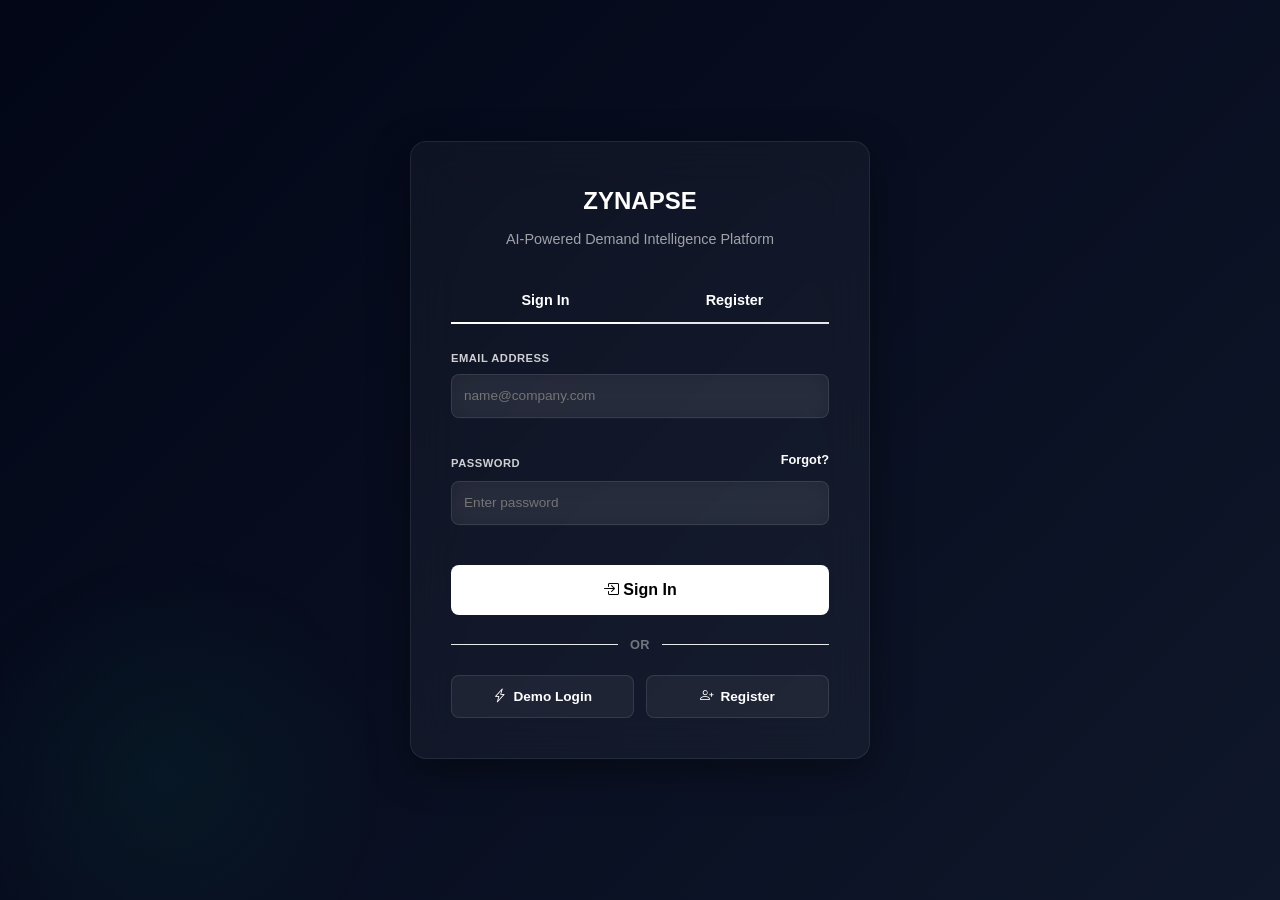
<file: static/login.html>
<!DOCTYPE html>
<html lang="en">
<head>
<meta charset="UTF-8">
<meta name="viewport" content="width=device-width, initial-scale=1.0">
<title>Sign In - ZYNAPSE</title>
<link href="https://cdn.jsdelivr.net/npm/bootstrap@5.3.3/dist/css/bootstrap.min.css" rel="stylesheet">
<link href="https://cdn.jsdelivr.net/npm/bootstrap-icons@1.11.3/font/bootstrap-icons.min.css" rel="stylesheet">
<link rel="stylesheet" href="/static/style.css?v=6">
<link rel="stylesheet" href="/static/style-oracle.css?v=6">
  <link rel="stylesheet" href="/static/style-dark-theme.css?v=6">
<style>
.tab-btn { flex:1; padding:10px; font-weight:700; font-size:.9rem; border:none; background:none; cursor:pointer; border-bottom:2px solid transparent; margin-bottom:-2px; color: #ffffff; transition:all .2s; }
.tab-btn.active { color: #ffffff; border-bottom-color: #ffffff; }
.panel { display:none; }
.panel.active { display:block; }
.msg-err { display:none; background: rgba(239, 68, 68, 0.1); backdrop-filter: blur(20px); -webkit-backdrop-filter: blur(20px); border: 1px solid rgba(239, 68, 68, 0.3); color: #fca5a5; border-radius:8px; padding:10px 14px; font-size:.85rem; margin-bottom:14px; }
.msg-ok  { display:none; background: rgba(34, 197, 94, 0.1); backdrop-filter: blur(20px); -webkit-backdrop-filter: blur(20px); border: 1px solid rgba(34, 197, 94, 0.3); color: #86efac; border-radius:8px; padding:10px 14px; font-size:.85rem; margin-bottom:14px; }
.reg-grid { display:grid; grid-template-columns:1fr 1fr; gap:12px; }
.reg-grid .full { grid-column:1/-1; }
.form-input-qc { width:100%; }

/* Dark Theme Overrides for Login */
.login-bg {
  background: linear-gradient(135deg, #020617 0%, #0f172a 100%) !important;
}
.bg-blur { display: none !important; }
.bg-overlay { display: none !important; }

.login-card {
  background: rgba(255, 255, 255, 0.04) !important;
  backdrop-filter: blur(24px) !important;
  -webkit-backdrop-filter: blur(24px) !important;
  border: 1px solid rgba(255, 255, 255, 0.08) !important;
  box-shadow: 0 12px 40px rgba(0, 0, 0, 0.4) !important;
  border-radius: 16px;
  padding: 40px;
  width: 100%;
}
.login-brand { color: #fff !important; }
.login-subtitle { color: rgba(255,255,255,0.6) !important; }
.form-label-qc { color: rgba(255,255,255,0.8) !important; }
.form-input-qc { 
  background: rgba(255,255,255,0.05) !important; 
  border: 1px solid rgba(255,255,255,0.1) !important; 
  color: #fff !important; 
}
.form-input-qc:focus { border-color: #6366f1 !important; }
.btn-signin {
  background: #fff !important;
  color: #000 !important;
  border: none !important;
}
.sso-btn {
  background: rgba(255,255,255,0.05) !important;
  border: 1px solid rgba(255,255,255,0.1) !important;
  color: #fff !important;
}
.divider { color: rgba(255,255,255,0.4) !important; }
.divider::before, .divider::after { border-top: 1px solid rgba(255,255,255,0.1) !important; }
</style>
</head>
<body>
<div class="login-bg">
  <div class="bg-blur"></div>
  <div class="bg-overlay"></div>
  <div class="login-card" style="max-width:460px;">

    <div class="login-brand">ZYNAPSE</div>
    <p class="login-subtitle">AI-Powered Demand Intelligence Platform</p>

    <div style="display:flex; border-bottom:2px solid #e5e7eb; margin-bottom:20px;">
      <button class="tab-btn active" id="t0" onclick="switchTab(0)">Sign In</button>
      <button class="tab-btn" id="t1" onclick="switchTab(1)">Register</button>
    </div>

    <div class="msg-err" id="errBox"></div>
    <div class="msg-ok"  id="okBox"></div>

    <!-- SIGN IN -->
    <div class="panel active" id="p0">
      <div class="mb-3">
        <label class="form-label-qc">EMAIL ADDRESS</label>
        <input type="email" id="lEmail" class="form-input-qc" placeholder="name@company.com">
      </div>
      <div class="mb-3">
        <div class="d-flex justify-content-between align-items-center">
          <label class="form-label-qc mb-0">PASSWORD</label>
          <a href="#" id="forgotLink" class="forgot-link">Forgot?</a>
        </div>
        <input type="password" id="lPass" class="form-input-qc mt-1" placeholder="Enter password">
      </div>
      <button class="btn-signin" id="loginBtn">
        <i class="bi bi-box-arrow-in-right me-1"></i>Sign In
      </button>
      <div class="divider">OR</div>
      <div class="social-btns">
        <button class="sso-btn" id="demoBtn"><i class="bi bi-lightning-charge"></i> Demo Login</button>
        <button class="sso-btn" onclick="switchTab(1)"><i class="bi bi-person-plus"></i> Register</button>
      </div>
    </div>

    <!-- REGISTER -->
    <div class="panel" id="p1">
      <div class="reg-grid">
        <div class="full">
          <label class="form-label-qc">FULL NAME *</label>
          <input type="text" id="rName" class="form-input-qc" placeholder="Your full name">
        </div>
        <div class="full">
          <label class="form-label-qc">EMAIL *</label>
          <input type="email" id="rEmail" class="form-input-qc" placeholder="name@company.com">
        </div>
        <div>
          <label class="form-label-qc">PASSWORD *</label>
          <input type="password" id="rPass" class="form-input-qc" placeholder="8+ chars, upper, special">
        </div>
        <div>
          <label class="form-label-qc">CONFIRM *</label>
          <input type="password" id="rPass2" class="form-input-qc" placeholder="Repeat">
        </div>
        <div>
          <label class="form-label-qc">PHONE *</label>
          <input type="tel" id="rPhone" class="form-input-qc" placeholder="10 digit number" maxlength="10">
        </div>
        <div>
          <label class="form-label-qc">CITY</label>
          <select id="rCity" class="form-input-qc">
            <option value="">Select</option>
            <option>Mumbai</option><option>Delhi</option><option>Bangalore</option>
            <option>Chennai</option><option>Hyderabad</option><option>Pune</option>
            <option>Kolkata</option><option>Ahmedabad</option>
          </select>
        </div>
        <div>
          <label class="form-label-qc">DEPARTMENT</label>
          <input type="text" id="rDept" class="form-input-qc" placeholder="e.g. Analytics">
        </div>
        <div>
          <label class="form-label-qc">ROLE</label>
          <select id="rRole" class="form-input-qc">
            <option value="Analyst">Analyst</option>
            <option value="Manager">Manager</option>
            <option value="Viewer">Viewer</option>
          </select>
        </div>
      </div>
      <button class="btn-signin mt-3" id="regBtn">
        <i class="bi bi-person-check me-1"></i>Create Account
      </button>
      <div class="register-link mt-2">
        Already have an account? <a href="#" onclick="switchTab(0)">Sign In</a>
      </div>
    </div>

  </div>
</div>

<script src="https://cdn.jsdelivr.net/npm/bootstrap@5.3.3/dist/js/bootstrap.bundle.min.js"></script>
<script>
function switchTab(n) {
  [0,1].forEach(function(i) {
    document.getElementById('t'+i).classList.toggle('active', i===n);
    document.getElementById('p'+i).classList.toggle('active', i===n);
  });
  document.getElementById('errBox').style.display = 'none';
  document.getElementById('okBox').style.display  = 'none';
}

function showErr(m) { var e=document.getElementById('errBox'); e.textContent=m; e.style.display='block'; }
function showOk(m)  { var e=document.getElementById('okBox');  e.textContent=m; e.style.display='block'; }

/* Sign In */
document.getElementById('loginBtn').addEventListener('click', function() {
  var email = document.getElementById('lEmail').value.trim();
  var pass  = document.getElementById('lPass').value.trim();
  if (!email) { showErr('Enter your email.'); return; }
  if (!pass)  { showErr('Enter your password.'); return; }
  var btn = this;
  btn.textContent = 'Signing in...'; btn.disabled = true;
  fetch('/api/auth/login', {
    method: 'POST',
    headers: {'Content-Type':'application/json'},
    body: JSON.stringify({email: email, password: pass})
  })
  .then(function(r) { return r.json().then(function(d) { return {ok:r.ok, d:d}; }); })
  .then(function(res) {
    if (!res.ok) { showErr(res.d.detail || 'Login failed.'); return; }
    localStorage.setItem('qc_user', JSON.stringify(res.d.user));
    window.location.href = '/index.html';
  })
  .catch(function() { showErr('Server error. Is the server running?'); })
  .finally(function() { btn.textContent = 'Sign In'; btn.disabled = false; });
});

document.getElementById('lPass').addEventListener('keydown', function(e) {
  if (e.key === 'Enter') document.getElementById('loginBtn').click();
});

document.getElementById('forgotLink').addEventListener('click', function(e) {
  e.preventDefault();
  var em = document.getElementById('lEmail').value.trim();
  zynToast(em ? {type:'info', title:'Reset Link Sent', message:'A password reset link has been sent to ' + em} : {type:'warning', title:'Email Required', message:'Enter your email address first.'});
});

document.getElementById('demoBtn').addEventListener('click', function() {
  document.getElementById('lEmail').value = 'user@zynapse.com';
  document.getElementById('lPass').value  = 'user';
  document.getElementById('loginBtn').click();
});

/* Register */
document.getElementById('regBtn').addEventListener('click', function() {
  var name  = document.getElementById('rName').value.trim();
  var email = document.getElementById('rEmail').value.trim();
  var pass  = document.getElementById('rPass').value.trim();
  var pass2 = document.getElementById('rPass2').value.trim();
  var phone = document.getElementById('rPhone').value.trim();
  if (!name)         { showErr('Name required.'); return; }
  if (!email)        { showErr('Email required.'); return; }
  if (!/^\d{10}$/.test(phone)) { showErr('Phone number must be exactly 10 digits.'); return; }
  
  if (pass.length < 8) { showErr('Password must be at least 8 characters.'); return; }
  if (!/[A-Z]/.test(pass)) { showErr('Password needs an uppercase letter.'); return; }
  if (!/[a-z]/.test(pass)) { showErr('Password needs a lowercase letter.'); return; }
  if (!/[0-9]/.test(pass)) { showErr('Password needs a number.'); return; }
  if (!/[!@#$%^&*(),.?":{}|<>]/.test(pass)) { showErr('Password needs a special character.'); return; }
  if (pass !== pass2){ showErr('Passwords do not match.'); return; }
  var btn = this;
  btn.textContent = 'Creating...'; btn.disabled = true;
  fetch('/api/auth/register', {
    method: 'POST',
    headers: {'Content-Type':'application/json'},
    body: JSON.stringify({
      email:      email,
      password:   pass,
      name:       name,
      phone:      document.getElementById('rPhone').value.trim(),
      city:       document.getElementById('rCity').value,
      department: document.getElementById('rDept').value.trim(),
      role:       document.getElementById('rRole').value
    })
  })
  .then(function(r) { return r.json().then(function(d) { return {ok:r.ok, d:d}; }); })
  .then(function(res) {
    if (!res.ok) { showErr(res.d.detail || 'Registration failed.'); return; }
    localStorage.setItem('qc_user', JSON.stringify(res.d.user));
    showOk('Account created! Redirecting...');
    setTimeout(function() { window.location.href = '/index.html'; }, 1200);
  })
  .catch(function() { showErr('Server error.'); })
  .finally(function() { btn.textContent = 'Create Account'; btn.disabled = false; });
});
</script>
<script src="/static/zynapse-toast.js"></script>
</body>
</html>
</file>
<file: static/style.css>
/* ===== ZYNAPSE — Global Stylesheet ===== */
@import url('https://fonts.googleapis.com/css2?family=Inter:wght@400;500;600;700;800&display=swap');
@import url('style-oracle.css');

/* --- Design Tokens --- */
:root {
  --primary: #2563eb;
  --primary-dark: #1d4ed8;
  --primary-light: #dbeafe;
  --dark: #111827;
  --gray-900: #1f2937;
  --gray-700: #374151;
  --gray-600: #4b5563;
  --gray-500: #6b7280;
  --gray-400: #9ca3af;
  --gray-300: #d1d5db;
  --gray-200: #e5e7eb;
  --gray-100: #f3f4f6;
  --gray-50: #f9fafb;
  --white: #ffffff;
  --red: #dc2626;
  --red-light: #fef2f2;
  --green: #16a34a;
  --green-light: #f0fdf4;
  --orange: #ea580c;
  --orange-light: #fff7ed;
  --blue-light: #eff6ff;
  --font: 'Inter', sans-serif;
  --shadow-sm: 0 1px 2px rgba(0,0,0,.05);
  --shadow: 0 1px 3px rgba(0,0,0,.1), 0 1px 2px rgba(0,0,0,.06);
  --shadow-md: 0 4px 6px -1px rgba(0,0,0,.1), 0 2px 4px -2px rgba(0,0,0,.1);
  --shadow-lg: 0 10px 15px -3px rgba(0,0,0,.1), 0 4px 6px -4px rgba(0,0,0,.1);
  --radius: 8px;
  --radius-lg: 12px;
  --radius-xl: 16px;
  --transition: all .2s ease;
}

/* --- Reset & Base --- */
*, *::before, *::after { box-sizing: border-box; margin: 0; padding: 0; }
body { font-family: 'Inter', sans-serif; background: #f8fafc; color: #ffffff; line-height: 1.6; -webkit-font-smoothing: antialiased; }

.main-container {
    max-width: 1400px;
    margin: 0 auto;
    padding: 20px 40px;
}

.logo-text {
    font-size: 26px;
    font-weight: 700;
    letter-spacing: 1px;
}

.recommended-section {
    margin-top: 40px;
}

.recommended-section h2 {
    font-size: 24px;
    margin-bottom: 10px;
}

.products-grid {
    display: grid !important;
    grid-template-columns: repeat(auto-fill, minmax(260px, 1fr)) !important;
    gap: 24px !important;
    width: 100%;
}

.btn {
    background: #2563eb;
    color: white;
    border: none;
    padding: 8px 14px;
    border-radius: 8px;
    cursor: pointer;
}
a { text-decoration: none; color: inherit; }
img { max-width: 100%; height: auto; display: block; }
ul { list-style: none; }
button { cursor: pointer; font-family: var(--font); border: none; background: none; }

/* --- Navbar --- */
.qc-navbar { background: var(--white); border-bottom: 1px solid var(--gray-200); padding: 0.5rem 0; position: sticky; top: 0; z-index: 1000; }
.qc-navbar .navbar-brand { font-weight: 500; font-size: 1.15rem; color: var(--dark); letter-spacing: -.5px; white-space: nowrap; }
.qc-navbar .navbar-brand strong { font-weight: 800; }
.qc-nav-links { display: flex; gap: 1.25rem; align-items: center; margin-left: 1.5rem; }
.qc-nav-links a { font-size: .875rem; font-weight: 500; color: var(--gray-600); transition: var(--transition); position: relative; padding: .5rem 0; white-space: nowrap; }
.qc-nav-links a:hover, .qc-nav-links a.active { color: var(--primary); }
.qc-nav-links a.active::after { content: ''; position: absolute; bottom: -1px; left: 0; right: 0; height: 2px; background: var(--primary); border-radius: 1px; }
.qc-search { position: relative; display: flex; align-items: center; }
.qc-search input { background: var(--gray-100); border: 1px solid transparent; border-radius: 20px; padding: 8px 12px; font-size: .85rem; width: 100%; max-width: 400px; height: 40px; line-height: 1.5; transition: var(--transition); text-overflow: ellipsis; }
.form-control { height: 40px; }
.qc-search input:focus { outline: none; border-color: var(--gray-200); box-shadow: none; background: var(--gray-50); }
.qc-search .search-icon { position: absolute; right: 1rem; top: 50%; transform: translateY(-50%); color: var(--gray-500); font-size: .9rem; z-index: 1; pointer-events: none; }

.qc-search .cat-btn { background: var(--gray-200); color: var(--gray-700); border-radius: 18px; padding: 0 .7rem; font-size: .75rem; font-weight: 500; position: absolute; right: 4px; top: 4px; bottom: 4px; display: flex; align-items: center; gap: .3rem; border: none; }
.nav-icons { display: flex; align-items: center; gap: 1rem; margin-left: 1rem; }
.nav-icons .icon-btn { position: relative; color: var(--gray-600); font-size: 1.1rem; transition: var(--transition); }
.nav-icons .icon-btn:hover { color: var(--primary); }
.nav-icons .badge-count { position: absolute; top: -5px; right: -8px; background: var(--primary); color: var(--white); font-size: .65rem; font-weight: 700; width: 16px; height: 16px; border-radius: 50%; display: flex; align-items: center; justify-content: center; border: 2px solid var(--white); }
.nav-avatar { width: 28px; height: 28px; border-radius: 50%; object-fit: cover; border: none; flex-shrink: 0; }
.hamburger { display: none; font-size: 1.4rem; color: var(--gray-700); }

/* --- Hero Section --- */
.hero {
    padding: 60px 20px;
}

.hero-container {
    max-width: 1200px;
    margin: 0 auto;
    display: grid;
    grid-template-columns: 1fr 1fr;
    align-items: center;
    gap: 40px;
}

.hero-left {
    display: flex;
    flex-direction: column;
    gap: 16px;
}

.hero-title {
    font-size: 64px;
    font-weight: 800;
}

.plus {
    color: #ffffff;
}

.hero-subtitle {
    color: #ffffff;
    font-size: 18px;
}

.hero-actions {
    display: flex;
    gap: 12px;
}

.btn-primary {
    background: black;
    color: white;
    padding: 12px 20px;
    border-radius: 10px;
    border: none;
}

.btn-secondary {
    background: transparent;
    border: 1px solid #ccc;
    padding: 12px 20px;
    border-radius: 10px;
}

.hero-image-card {
    width: 100%;
    height: 420px;
    border-radius: 30px;
    overflow: hidden;
    padding: 0;
    background: linear-gradient(135deg, #ff6a3d, #ff8a50);
    display: flex;
    align-items: center;
    justify-content: center;
}

.hero-image-card img {
    width: 100%;
    height: 100%;
    object-fit: cover;
}

.hero-right {
    position: relative;
    max-width: 480px;
    margin-left: auto;
    display: flex;
    justify-content: flex-end;
}

.floating-card {
    position: absolute;
    bottom: 40px;
    right: 40px;
    z-index: 10;
    background: white;
    padding: 12px;
    border-radius: 16px;
    display: flex;
    gap: 10px;
    align-items: center;
    box-shadow: 0 10px 30px rgba(0,0,0,0.1);
    animation: float 3s ease-in-out infinite;
}

.floating-card img {
    width: 60px;
    height: 60px;
    object-fit: contain;
}

.floating-info p {
    font-size: 14px;
    font-weight: 600;
}

.floating-info span {
    font-size: 13px;
    color: #ffffff;
}

@keyframes float {
    0% { transform: translateY(0px); }
    50% { transform: translateY(-8px); }
    100% { transform: translateY(0px); }
}

/* --- Image Fallback & Containers --- */
.card-img-top img, .mc-img img,
.product-main-img img, .cart-item-img img { object-fit: contain; background: var(--gray-50); }
img[src*="placeholder"] { min-height: 120px; background: var(--gray-100); border-radius: var(--radius); }

/* --- Section Headers --- */
.section-header { display: flex; justify-content: space-between; align-items: flex-end; margin-bottom: 2rem; }
.section-header h2 { font-size: 1.5rem; font-weight: 700; }
.section-header p { color: var(--gray-500); font-size: .85rem; margin-top: .25rem; }
.section-arrows { display: flex; gap: .5rem; }
.section-arrows button { width: 34px; height: 34px; border-radius: 50%; border: 1px solid var(--gray-300); display: flex; align-items: center; justify-content: center; color: var(--gray-500); transition: var(--transition); background: var(--white); }
.section-arrows button:hover { border-color: var(--primary); color: var(--primary); }

/* --- Product Cards --- */
.product-card {
    width: 100%;
    background: #fff;
    border-radius: 16px;
    padding: 16px;
    transition: 0.3s;
    box-shadow: 0 4px 12px rgba(0,0,0,0.05);
}

.product-card:hover {
    transform: translateY(-5px);
}

.product-card .card-img-top { background: var(--gray-50); padding: 0; position: relative; }
.product-card img {
    width: 100%;
    height: 220px;
    object-fit: contain;
}

.product-card .card-body { padding: 1rem; }

.product-title, .product-card .card-title {
    font-size: 14px;
    margin: 10px 0;
}

.product-card .card-text { font-size: .8rem; color: var(--gray-500); margin-bottom: .5rem; display: -webkit-box; -webkit-line-clamp: 2; line-clamp: 2; -webkit-box-orient: vertical; overflow: hidden; }

.product-price, .product-card .card-price {
    font-weight: 600;
    color: #ffffff;
}
.product-card .card-rating { font-size: .75rem; color: var(--gray-500); margin-left: .5rem; }
.product-card .card-rating i { color: #facc15; font-size: .7rem; }
.product-card .card-footer-custom { padding: .75rem 1rem; border-top: 1px solid var(--gray-100); }
.product-card .shipping-info { font-size: .75rem; color: var(--gray-400); }

/* --- Demand Badges --- */
.demand-badge { display: inline-block; padding: .3rem .6rem; border-radius: 4px; font-size: .65rem; font-weight: 800; text-transform: uppercase; letter-spacing: .5px; z-index: 2; box-shadow: var(--shadow-sm); }
.demand-badge.high { background: var(--orange); color: var(--white); }
.demand-badge.medium { background: var(--blue-light); color: var(--primary); }
.demand-badge.low { background: var(--gray-200); color: var(--gray-700); }
.demand-badge.stable { background: var(--gray-100); color: var(--gray-600); }
.sparkle-icon { position: absolute; top: 10px; right: 10px; color: var(--primary); font-size: .9rem; }

/* --- Purchase Button --- */
.btn-purchase { display: flex; align-items: center; justify-content: center; gap: .4rem; width: 100%; padding: .5rem; border-radius: var(--radius); background: var(--primary-light); color: var(--primary); font-weight: 600; font-size: .8rem; transition: var(--transition); border: none; }
.btn-purchase:hover { background: var(--primary); color: var(--white); }

/* --- Tab Filters --- */
.tab-filters { display: flex; gap: .5rem; align-items: center; flex-wrap: wrap; }
.tab-filters .tab-btn { padding: .4rem 1rem; border-radius: 20px; font-size: .8rem; font-weight: 500; border: 1px solid var(--gray-300); background: var(--white); color: var(--gray-600); transition: var(--transition); }
.tab-filters .tab-btn.active, .tab-filters .tab-btn:hover { background: var(--primary); color: var(--white); border-color: var(--primary); }
.tab-filters .filter-icon { width: 34px; height: 34px; border-radius: 50%; border: 1px solid var(--gray-300); display: flex; align-items: center; justify-content: center; color: var(--gray-500); background: var(--white); transition: var(--transition); }
.tab-filters .filter-icon:hover { border-color: var(--primary); color: var(--primary); }

/* --- CTA Button --- */
.cta-expand { display: inline-flex; align-items: center; gap: .5rem; padding: .6rem 1.5rem; border: 1px solid var(--gray-300); border-radius: var(--radius); font-weight: 600; font-size: .875rem; color: var(--dark); background: var(--white); transition: var(--transition); }
.cta-expand:hover { border-color: var(--primary); color: var(--primary); }

/* --- Footer --- */
.qc-footer { background: var(--white); padding: 4rem 0 2rem; margin-top: 0; }
.qc-footer h6 { font-weight: 700; font-size: .95rem; margin-bottom: 1rem; color: var(--gray-900); }
.qc-footer p { font-size: .85rem; color: var(--gray-600); margin-bottom: 1.25rem; line-height: 1.5; }
.qc-footer ul { padding: 0; }
.qc-footer ul li { margin-bottom: .6rem; }
.qc-footer ul li a { font-size: .85rem; color: var(--gray-600); transition: var(--transition); }
.qc-footer ul li a:hover { color: var(--primary); }
.footer-bottom { border-top: none; margin-top: 3rem; padding-top: 0; text-align: center; font-size: .8rem; color: var(--gray-500); }
.footer-icons { display: flex; gap: 1rem; margin-top: 1rem; }
.footer-icons a { color: var(--gray-500); font-size: 1.1rem; transition: var(--transition); }
.footer-icons a:hover { color: var(--gray-900); }
.newsletter-input { display: flex; gap: 0; }
.newsletter-input input { flex: 1; padding: .5rem .75rem; border: 1px solid var(--gray-300); border-radius: var(--radius) 0 0 var(--radius); font-size: .85rem; }
.newsletter-input input:focus { outline: none; border-color: var(--primary); }
.newsletter-input button { background: var(--primary); color: var(--white); border: none; padding: .5rem .75rem; border-radius: 0 var(--radius) var(--radius) 0; font-size: .9rem; }

/* ===== PRODUCT DETAIL PAGE ===== */
.product-gallery { display: flex; flex-direction: column; gap: .75rem; }
.product-main-img { background: var(--gray-100); border-radius: var(--radius-lg); padding: 2rem; display: flex; align-items: center; justify-content: center; min-height: 350px; }
.product-main-img img { max-height: 300px; object-fit: contain; }
.product-thumbnails { display: flex; gap: .5rem; }
.product-thumbnails .thumb { width: 72px; height: 72px; border-radius: var(--radius); border: 2px solid var(--gray-200); overflow: hidden; cursor: pointer; transition: var(--transition); padding: 4px; background: var(--gray-50); }
.product-thumbnails .thumb.active, .product-thumbnails .thumb:hover { border-color: var(--primary); }
.product-thumbnails .thumb img { width: 100%; height: 100%; object-fit: contain; }
.product-badges { display: flex; gap: .5rem; margin-bottom: .75rem; flex-wrap: wrap; }
.badge-premium { background: var(--primary); color: var(--white); padding: .3rem .75rem; border-radius: 4px; font-size: .7rem; font-weight: 700; text-transform: uppercase; }
.badge-demand-pred { background: var(--blue-light); color: var(--primary); padding: .3rem .75rem; border-radius: 4px; font-size: .7rem; font-weight: 600; display: inline-flex; align-items: center; gap: .3rem; }
.product-title { font-size: 1.75rem; font-weight: 700; margin-bottom: .5rem; }
.product-rating { display: flex; align-items: center; gap: .5rem; margin-bottom: .75rem; }
.product-rating .stars { color: #facc15; font-size: .9rem; }
.product-rating .review-count { color: var(--gray-500); font-size: .85rem; }
.product-price { margin-bottom: 1.25rem; }
.product-price .current { font-size: 2rem; font-weight: 800; }
.product-price .original { font-size: 1rem; color: var(--gray-400); text-decoration: line-through; margin-left: .5rem; }
.product-price .save { color: var(--red); font-weight: 600; font-size: .85rem; margin-left: .5rem; }

/* AI Demand Widget */
.ai-demand-widget { background: var(--gray-50); border: 1px solid var(--gray-200); border-radius: var(--radius-lg); padding: 1rem 1.25rem; margin-bottom: 1.25rem; }
.ai-demand-widget .widget-header { display: flex; justify-content: space-between; align-items: center; margin-bottom: .75rem; }
.ai-demand-widget .widget-header .label { font-size: .75rem; font-weight: 700; text-transform: uppercase; letter-spacing: .5px; display: flex; align-items: center; gap: .4rem; }
.ai-demand-widget .widget-header .label i { color: var(--primary); }
.ai-demand-widget .widget-header .velocity { color: var(--red); font-weight: 700; font-size: .85rem; }
.ai-demand-widget .stock-row { display: flex; justify-content: space-between; font-size: .7rem; color: var(--gray-500); text-transform: uppercase; letter-spacing: .3px; margin-bottom: .4rem; }
.ai-demand-widget .progress { height: 8px; border-radius: 4px; background: var(--gray-200); overflow: hidden; }
.ai-demand-widget .progress-bar { background: linear-gradient(90deg, var(--primary), #3b82f6); border-radius: 4px; }
.ai-demand-widget .widget-note { font-size: .78rem; color: var(--gray-600); margin-top: .75rem; font-style: italic; }
.stock-status { display: flex; align-items: center; gap: .4rem; font-size: .85rem; font-weight: 500; margin-bottom: 1rem; }
.stock-status .dot { width: 8px; height: 8px; border-radius: 50%; background: var(--green); }
.stock-status .in-stock { color: var(--green); }
.stock-status .ship-text { color: var(--gray-500); }
.product-actions { display: flex; gap: .75rem; margin-bottom: .75rem; }
.btn-add-cart { flex: 1; background: var(--primary); color: var(--white); padding: .75rem; border-radius: var(--radius); font-weight: 600; font-size: .9rem; display: flex; align-items: center; justify-content: center; gap: .4rem; transition: var(--transition); }
.btn-add-cart:hover { background: var(--primary-dark); }
.btn-buy-now { flex: 1; background: var(--dark); color: var(--white); padding: .75rem; border-radius: var(--radius); font-weight: 600; font-size: .9rem; transition: var(--transition); }
.btn-buy-now:hover { background: var(--gray-700); }
.btn-wishlist { background: none; border: none; color: var(--gray-500); font-size: .85rem; display: flex; align-items: center; gap: .4rem; margin-bottom: 1.25rem; transition: var(--transition); }
.btn-wishlist:hover { color: var(--red); }
.trust-icons { display: flex; justify-content: center; gap: 2rem; padding-top: 1rem; border-top: 1px solid var(--gray-200); }
.trust-icons .trust-item { text-align: center; }
.trust-icons .trust-item i { font-size: 1.25rem; color: var(--gray-500); margin-bottom: .25rem; }
.trust-icons .trust-item span { display: block; font-size: .7rem; color: var(--gray-500); }

/* Product Tabs */
.product-tabs { border-bottom: 2px solid var(--gray-200); margin-bottom: 1.5rem; }
.product-tabs .tab-link { padding: .75rem 1.25rem; font-size: .85rem; font-weight: 600; color: var(--gray-500); background: none; border: none; border-bottom: 2px solid transparent; margin-bottom: -2px; transition: var(--transition); text-transform: uppercase; letter-spacing: .3px; }
.product-tabs .tab-link.active { color: var(--dark); border-bottom-color: var(--dark); }
.product-tabs .tab-link:hover { color: var(--dark); }
.tab-content-custom { display: none; }
.tab-content-custom.active { display: block; }
.feature-check { display: flex; align-items: flex-start; gap: .5rem; margin-bottom: .75rem; }
.feature-check i { color: var(--primary); margin-top: 4px; }
.feature-check strong { font-size: .9rem; }
.feature-check p { font-size: .85rem; color: var(--gray-500); margin: 0; }
.reviews-summary { background: var(--gray-50); border: 1px solid var(--gray-200); border-radius: var(--radius-lg); padding: 1.5rem; }
.reviews-summary h5 { font-size: 1rem; font-weight: 700; margin-bottom: 1rem; }
.review-bar { display: flex; align-items: center; gap: .75rem; margin-bottom: .75rem; }
.review-bar .bar-label { font-size: .8rem; color: var(--gray-600); min-width: 100px; }
.review-bar .bar-track { flex: 1; height: 8px; background: var(--gray-200); border-radius: 4px; overflow: hidden; }
.review-bar .bar-fill { height: 100%; background: var(--primary); border-radius: 4px; }
.review-quote { border-top: 1px solid var(--gray-200); padding-top: 1rem; margin-top: 1rem; font-style: italic; font-size: .85rem; color: var(--gray-600); }
.review-quote .author { font-style: normal; font-weight: 600; color: var(--dark); margin-top: .5rem; font-size: .8rem; }

/* ===== CHECKOUT PAGE ===== */
.cart-header h2 { font-size: 1.5rem; font-weight: 700; }
.cart-header .item-count { color: var(--gray-500); font-size: .9rem; }
.cart-item { background: var(--white); border: 1px solid var(--gray-200); border-radius: var(--radius-lg); padding: 1.25rem; margin-bottom: 1rem; }
.cart-item-img { width: 80px; height: 80px; background: var(--gray-100); border-radius: var(--radius); display: flex; align-items: center; justify-content: center; flex-shrink: 0; }
.cart-item-img img { max-width: 60px; max-height: 60px; object-fit: contain; }
.cart-item-info h5 { font-size: 1rem; font-weight: 600; }
.cart-item-info .ref { font-size: .8rem; color: var(--gray-500); }
.cart-item-badge { display: inline-flex; align-items: center; gap: .3rem; padding: .25rem .6rem; border-radius: 4px; font-size: .7rem; font-weight: 600; margin-top: .35rem; }
.cart-item-badge.high-demand { background: rgba(59,130,246,0.16); color: #93c5fd; border: 1px solid rgba(59,130,246,0.45); backdrop-filter: blur(10px); -webkit-backdrop-filter: blur(10px); box-shadow: 0 0 12px rgba(59,130,246,0.22); }
.cart-item-badge.stable      { background: rgba(16,185,129,0.16); color: #6ee7b7; border: 1px solid rgba(16,185,129,0.45); backdrop-filter: blur(10px); -webkit-backdrop-filter: blur(10px); box-shadow: 0 0 12px rgba(16,185,129,0.22); }
.cart-item-price { font-size: 1.25rem; font-weight: 700; }
.qty-control { display: inline-flex; align-items: center; border: 1px solid var(--gray-300); border-radius: var(--radius); overflow: hidden; margin-top: .5rem; }
.qty-control button { width: 34px; height: 34px; display: flex; align-items: center; justify-content: center; font-size: 1rem; color: var(--gray-600); transition: var(--transition); background: var(--gray-50); }
.qty-control button:hover { background: var(--primary-light); color: var(--primary); }
.qty-control .qty-val { width: 40px; text-align: center; font-weight: 600; font-size: .9rem; border-left: 1px solid var(--gray-300); border-right: 1px solid var(--gray-300); height: 34px; line-height: 34px; }
.btn-remove { color: var(--gray-400); font-size: .85rem; display: flex; align-items: center; gap: .3rem; transition: var(--transition); background: none; border: none; }
.btn-remove:hover { color: var(--red); }

/* Order Summary */
.order-summary { background: var(--white); border: 1px solid var(--gray-200); border-radius: var(--radius-lg); padding: 1.5rem; position: sticky; top: 80px; }
.order-summary h4 { font-size: 1.1rem; font-weight: 700; margin-bottom: 1rem; }
.summary-row { display: flex; justify-content: space-between; padding: .5rem 0; font-size: .9rem; }
.summary-row .label { color: var(--gray-600); }
.summary-total { display: flex; justify-content: space-between; padding: .75rem 0; font-size: 1rem; font-weight: 700; border-top: 1px solid var(--gray-200); margin-top: .5rem; }
.summary-total .total-price { color: var(--primary); font-size: 1.5rem; }
.strategic-rec { background: var(--red-light); border: 1px solid #fecaca; border-radius: var(--radius); padding: 1rem; margin: 1rem 0; }
.strategic-rec .rec-title { font-weight: 700; font-size: .85rem; color: var(--red); display: flex; align-items: center; gap: .4rem; margin-bottom: .25rem; }
.strategic-rec p { font-size: .8rem; color: var(--gray-600); margin: 0; }
.btn-confirm-order { width: 100%; background: var(--red); color: var(--white); padding: .85rem; border-radius: 30px; font-size: 1rem; font-weight: 700; transition: var(--transition); display: flex; align-items: center; justify-content: center; gap: .5rem; border: none; }
.btn-confirm-order:hover { background: #b91c1c; }
.order-trust-icons { display: flex; justify-content: center; gap: 1.25rem; margin-top: 1rem; }
.order-trust-icons i { font-size: 1.1rem; color: var(--gray-400); }

/* Checkout Form */
.checkout-section h3 { font-size: 1.25rem; font-weight: 700; margin-bottom: 1.25rem; }
.step-badge { display: inline-flex; align-items: center; justify-content: center; width: 28px; height: 28px; border-radius: 50%; background: var(--primary); color: var(--white); font-weight: 700; font-size: .85rem; margin-right: .5rem; }
.form-label-qc { font-size: .7rem; font-weight: 700; text-transform: uppercase; letter-spacing: .5px; color: var(--gray-600); margin-bottom: .35rem; }
.form-input-qc { width: 100%; padding: .65rem .75rem; border: 1px solid var(--gray-200); border-radius: var(--radius); font-size: .85rem; background: var(--gray-50); transition: var(--transition); }
.form-input-qc:focus { outline: none; border-color: var(--primary); box-shadow: 0 0 0 3px rgba(37,99,235,.1); background: var(--white); }
.payment-option { border: 1px solid var(--gray-200); border-radius: var(--radius); padding: 1rem; cursor: pointer; transition: var(--transition); display: flex; align-items: center; gap: .75rem; margin-bottom: .75rem; }
.payment-option.selected { border-color: var(--primary); background: var(--blue-light); }
.payment-option .radio-circle { width: 18px; height: 18px; border-radius: 50%; border: 2px solid var(--gray-300); display: flex; align-items: center; justify-content: center; flex-shrink: 0; }
.payment-option.selected .radio-circle { border-color: var(--primary); }
.payment-option.selected .radio-circle::after { content: ''; width: 10px; height: 10px; border-radius: 50%; background: var(--primary); }
.payment-option .pay-info h6 { font-size: .9rem; font-weight: 600; margin: 0; }
.payment-option .pay-info p { font-size: .75rem; color: var(--gray-500); margin: 0; }
.payment-option .pay-icon { margin-left: auto; font-size: 1.25rem; color: var(--gray-400); }
.add-source { display: flex; align-items: center; gap: .4rem; color: var(--primary); font-weight: 700; font-size: .85rem; text-transform: uppercase; letter-spacing: .3px; justify-content: center; margin-top: .5rem; cursor: pointer; }
.assistance-box { background: var(--gray-50); border: 1px solid var(--gray-200); border-radius: var(--radius); padding: 1rem; display: flex; justify-content: space-between; align-items: center; margin-top: 1.5rem; }
.assistance-box h6 { font-weight: 700; font-size: .9rem; margin: 0; }
.assistance-box p { font-size: .8rem; color: var(--gray-500); margin: 0; }
.btn-connect { padding: .4rem 1rem; border: 1px solid var(--primary); color: var(--primary); border-radius: var(--radius); font-weight: 600; font-size: .8rem; background: var(--white); transition: var(--transition); }
.btn-connect:hover { background: var(--primary); color: var(--white); }

/* ===== MARKETPLACE PAGE ===== */
.marketplace-sidebar { padding-right: 2rem; }
.sidebar-section { margin-bottom: 1.75rem; }
.sidebar-section h6 { font-size: .8rem; font-weight: 700; text-transform: uppercase; letter-spacing: .5px; margin-bottom: .75rem; color: var(--dark); }
.sidebar-check { display: flex; align-items: center; gap: .5rem; margin-bottom: .5rem; font-size: .875rem; color: var(--gray-700); cursor: pointer; }
.sidebar-check input[type="checkbox"] { accent-color: var(--primary); width: 16px; height: 16px; }
.price-slider { width: 100%; margin: .5rem 0; accent-color: var(--primary); }
.price-range-labels { display: flex; justify-content: space-between; font-size: .8rem; color: var(--gray-500); }
.rating-row { display: flex; align-items: center; gap: .5rem; margin-bottom: .4rem; cursor: pointer; font-size: .85rem; color: var(--gray-600); }
.rating-row .stars { color: #facc15; font-size: .8rem; }
.btn-apply-filter { width: 100%; padding: .65rem; background: var(--primary); color: var(--white); border-radius: var(--radius); font-weight: 600; font-size: .85rem; transition: var(--transition); border: none; }
.btn-apply-filter:hover { background: var(--primary-dark); }
.view-toggle { display: flex; gap: .25rem; }
.view-toggle button { padding: .4rem .75rem; border: 1px solid var(--gray-300); font-size: .8rem; font-weight: 500; background: var(--white); color: var(--gray-600); transition: var(--transition); }
.view-toggle button:first-child { border-radius: var(--radius) 0 0 var(--radius); }
.view-toggle button:last-child { border-radius: 0 var(--radius) var(--radius) 0; }
.view-toggle button.active { background: var(--primary); color: var(--white); border-color: var(--primary); }
.marketplace-card { background: var(--white); border: 1px solid var(--gray-200); border-radius: var(--radius-lg); overflow: hidden; transition: var(--transition); height: 100%; }
.marketplace-card:hover { box-shadow: var(--shadow-lg); transform: translateY(-3px); }
.marketplace-card .mc-img { background: var(--gray-50); padding: 1.5rem; display: flex; align-items: center; justify-content: center; min-height: 200px; position: relative; }
.marketplace-card .mc-img img { max-height: 160px; object-fit: contain; }
.marketplace-card .mc-body { padding: 1rem; }
.marketplace-card .mc-category { font-size: .7rem; text-transform: uppercase; letter-spacing: .3px; color: var(--gray-500); font-weight: 600; }
.marketplace-card .mc-price { font-weight: 700; font-size: 1.1rem; float: right; }
.marketplace-card .mc-title { font-size: .95rem; font-weight: 600; margin: .35rem 0; }
.marketplace-card .mc-desc { font-size: .8rem; color: var(--gray-500); margin-bottom: .75rem; display: -webkit-box; -webkit-line-clamp: 2; line-clamp: 2; -webkit-box-orient: vertical; overflow: hidden; }
.marketplace-card .mc-footer { display: flex; justify-content: space-between; align-items: center; font-size: .78rem; padding-top: .5rem; border-top: 1px solid var(--gray-100); }
.marketplace-card .mc-footer .insight-link { color: var(--primary); font-weight: 600; display: flex; align-items: center; gap: .25rem; }
.marketplace-card .mc-footer .insight-link:hover { text-decoration: underline; }
.marketplace-card .mc-footer .analytics-badge { font-size: .7rem; padding: .2rem .5rem; border-radius: 4px; font-weight: 600; }
.missing-product-card { border: 2px dashed var(--gray-300); border-radius: var(--radius-lg); display: flex; flex-direction: column; align-items: center; justify-content: center; text-align: center; padding: 2rem; min-height: 350px; }
.missing-product-card .plus-icon { width: 48px; height: 48px; border-radius: 50%; background: var(--primary-light); color: var(--primary); display: flex; align-items: center; justify-content: center; font-size: 1.5rem; margin-bottom: .75rem; }
.missing-product-card h5 { font-weight: 700; margin-bottom: .25rem; }
.missing-product-card p { font-size: .85rem; color: var(--gray-500); margin-bottom: 1rem; }
.btn-connect-api { padding: .5rem 1.25rem; background: var(--primary); color: var(--white); border-radius: var(--radius); font-weight: 600; font-size: .85rem; border: none; transition: var(--transition); }
.btn-connect-api:hover { background: var(--primary-dark); }

.pagination-custom { display: flex; align-items: center; gap: .35rem; justify-content: center; margin-top: 2rem; }
.pagination-custom button { width: 36px; height: 36px; border-radius: var(--radius); border: 1px solid var(--gray-300); background: var(--white); color: var(--gray-600); font-weight: 500; font-size: .85rem; transition: var(--transition); display: flex; align-items: center; justify-content: center; }
.pagination-custom button.active { background: var(--primary); color: var(--white); border-color: var(--primary); }
.pagination-custom button:hover:not(.active) { border-color: var(--primary); color: var(--primary); }
.pagination-custom .dots { color: var(--gray-400); font-size: .85rem; padding: 0 .25rem; }

/* ===== ADMIN PAGE ===== */
.admin-layout { display: flex; min-height: 100vh; }
.admin-sidebar { width: 240px; background: var(--white); border-right: 1px solid var(--gray-200); padding: 1.25rem; display: flex; flex-direction: column; position: fixed; top: 0; left: 0; bottom: 0; z-index: 1001; }
.admin-sidebar .sidebar-brand { display: flex; align-items: center; gap: .5rem; margin-bottom: 2rem; }
.admin-sidebar .sidebar-brand .brand-icon { width: 32px; height: 32px; background: var(--primary); border-radius: var(--radius); display: flex; align-items: center; justify-content: center; color: var(--white); font-size: .9rem; }
.admin-sidebar .sidebar-brand h6 { font-weight: 700; font-size: .85rem; margin: 0; color: var(--primary); }
.admin-sidebar .sidebar-brand small { font-size: .65rem; color: var(--gray-500); text-transform: uppercase; letter-spacing: .3px; }
.admin-nav { flex: 1; }
.admin-nav li { margin-bottom: .25rem; }
.admin-nav li a { display: flex; align-items: center; gap: .6rem; padding: .6rem .75rem; border-radius: var(--radius); font-size: .875rem; font-weight: 500; color: var(--gray-600); transition: var(--transition); }
.admin-nav li a:hover { background: var(--gray-50); color: var(--dark); }
.admin-nav li a.active { background: var(--primary); color: var(--white); }
.admin-nav li a i { font-size: 1rem; width: 20px; text-align: center; }
.sidebar-footer { margin-top: auto; }
.sidebar-footer .btn-report { width: 100%; padding: .6rem; background: var(--primary); color: var(--white); border-radius: var(--radius); font-weight: 600; font-size: .8rem; display: flex; align-items: center; justify-content: center; gap: .4rem; margin-bottom: .75rem; transition: var(--transition); border: none; }
.sidebar-footer .btn-report:hover { background: var(--primary-dark); }
.sidebar-footer .support-link { display: flex; align-items: center; gap: .5rem; font-size: .85rem; color: var(--gray-500); }
.admin-main { flex: 1; margin-left: 240px; background: var(--gray-50); }
.admin-main .qc-navbar { background: var(--white); }
.admin-content { padding: 2rem; }
.admin-header { display: flex; justify-content: space-between; align-items: flex-start; margin-bottom: 1.5rem; flex-wrap: wrap; gap: 1rem; }
.admin-header h2 { font-size: 1.5rem; font-weight: 700; }
.admin-header p { color: var(--gray-500); font-size: .85rem; }
.admin-header .header-actions { display: flex; gap: .75rem; }
.btn-export { padding: .5rem 1rem; border: 1px solid var(--gray-300); border-radius: var(--radius); font-size: .85rem; font-weight: 500; color: var(--primary); background: var(--white); transition: var(--transition); }
.btn-export:hover { border-color: var(--primary); }
.btn-create-order { padding: .5rem 1rem; background: var(--primary); color: var(--white); border-radius: var(--radius); font-size: .85rem; font-weight: 600; transition: var(--transition); border: none; }
.btn-create-order:hover { background: var(--primary-dark); }
.stat-cards { display: flex; gap: 1rem; margin-bottom: 1.5rem; flex-wrap: wrap; }
.stat-card { background: var(--white); border: 1px solid var(--gray-200); border-radius: var(--radius-lg); padding: 1.25rem; flex: 1; min-width: 200px; }
.stat-card .stat-label { font-size: .75rem; text-transform: uppercase; letter-spacing: .3px; color: var(--gray-500); margin-bottom: .25rem; }
.stat-card .stat-value { font-size: 2rem; font-weight: 800; }
.stat-card .stat-badge { display: inline-block; font-size: .7rem; padding: .2rem .5rem; border-radius: 4px; font-weight: 600; margin-left: .5rem; }
.demand-insight-card { background: linear-gradient(135deg, #fee2e2, #fecaca); border-radius: var(--radius-lg); padding: 1.25rem; flex: 1; min-width: 200px; }
.demand-insight-card h6 { font-size: .75rem; text-transform: uppercase; letter-spacing: .3px; color: var(--red); font-weight: 700; margin-bottom: .35rem; }
.demand-insight-card .insight-text { font-size: 1.1rem; font-weight: 700; color: var(--dark); }
.order-table { width: 100%; background: var(--white); border: 1px solid var(--gray-200); border-radius: var(--radius-lg); overflow: hidden; }
.order-table thead th { padding: .75rem 1rem; font-size: .75rem; text-transform: uppercase; letter-spacing: .3px; color: var(--gray-500); font-weight: 600; border-bottom: 1px solid var(--gray-200); background: var(--gray-50); text-align: left; }
.order-table tbody td { padding: .75rem 1rem; font-size: .875rem; border-bottom: 1px solid var(--gray-100); vertical-align: middle; }
.order-table .order-id { color: var(--primary); font-weight: 600; }
.order-table .order-date { color: var(--gray-500); font-size: .8rem; }
.status-badge {
  padding: .3rem .75rem; border-radius: 99px; font-size: .72rem; font-weight: 700;
  letter-spacing: .3px; border: 1px solid transparent;
  backdrop-filter: blur(10px); -webkit-backdrop-filter: blur(10px);
  display: inline-block;
}
.status-badge.delivered  { background: rgba(16,185,129,0.16); color: #6ee7b7; border-color: rgba(16,185,129,0.45); box-shadow: 0 0 12px rgba(16,185,129,0.22); }
.status-badge.processing { background: rgba(59,130,246,0.16); color: #93c5fd; border-color: rgba(59,130,246,0.45); box-shadow: 0 0 12px rgba(59,130,246,0.22); }
.status-badge.shipped    { background: rgba(245,158,11,0.16); color: #fcd34d; border-color: rgba(245,158,11,0.45); box-shadow: 0 0 12px rgba(245,158,11,0.22); }
.status-badge.on-hold    { background: rgba(239,68,68,0.18);  color: #fca5a5; border-color: rgba(239,68,68,0.45);  box-shadow: 0 0 12px rgba(239,68,68,0.22); }

/* ===== LOGIN PAGE ===== */
.login-bg { position: relative; min-height: 100vh; display: flex; align-items: center; justify-content: center; background: var(--gray-100); }
.login-bg .bg-blur { position: absolute; inset: 0; background: url('https://via.placeholder.com/1920x1080/e5e7eb/9ca3af?text=') center/cover; filter: blur(8px) brightness(.6); z-index: 0; }
.login-bg .bg-overlay { position: absolute; inset: 0; background: rgba(0,0,0,.3); z-index: 1; }
.login-card { position: relative; z-index: 2; background: var(--white); border-radius: var(--radius-xl); padding: 2.5rem; width: 100%; max-width: 440px; box-shadow: var(--shadow-lg); }
.login-card .login-brand { text-align: center; margin-bottom: .5rem; font-size: 1.5rem; font-weight: 800; color: var(--primary); }
.login-card .login-subtitle { text-align: center; color: var(--gray-500); font-size: .9rem; margin-bottom: 1.75rem; }
.login-card .form-label-qc { margin-bottom: .35rem; }
.login-card .form-input-qc { margin-bottom: 1rem; }
.login-card .forgot-link { float: right; color: var(--primary); font-size: .8rem; font-weight: 600; margin-bottom: .35rem; }
.btn-signin { width: 100%; padding: .75rem; background: var(--primary); color: var(--white); border-radius: var(--radius); font-weight: 700; font-size: 1rem; border: none; transition: var(--transition); margin-top: .5rem; }
.btn-signin:hover { background: var(--primary-dark); }
.divider { display: flex; align-items: center; gap: .75rem; margin: 1.25rem 0; color: var(--gray-400); font-size: .8rem; font-weight: 600; text-transform: uppercase; letter-spacing: .5px; }
.divider::before, .divider::after { content: ''; flex: 1; height: 1px; background: var(--gray-200); }
.social-btns { display: flex; gap: .75rem; }
.social-btns .sso-btn { flex: 1; padding: .6rem; border: 1px solid var(--gray-300); border-radius: var(--radius); font-weight: 600; font-size: .85rem; display: flex; align-items: center; justify-content: center; gap: .4rem; background: var(--white); color: var(--gray-700); transition: var(--transition); }
.social-btns .sso-btn:hover { border-color: var(--primary); color: var(--primary); }
.register-link { text-align: center; margin-top: 1.25rem; font-size: .85rem; color: var(--gray-500); }
.register-link a { color: var(--primary); font-weight: 600; }
.register-link a:hover { text-decoration: underline; }

/* --- Reusable Utility Classes (replaces inline styles) --- */
.mp-heading { font-size: 1.5rem; font-weight: 700; }
.mp-subtitle { color: var(--gray-500); font-size: .85rem; font-style: italic; }
.mc-meta-ai { color: var(--gray-400); font-size: .75rem; }
.mc-meta-stock { color: var(--green); font-size: .75rem; }
.mc-meta-alert { color: var(--red); font-size: .75rem; }
.mc-meta-muted { color: var(--gray-500); font-size: .75rem; }
.analytics-badge-dark { background: var(--dark); color: var(--white); font-size: .65rem; padding: .2rem .5rem; border-radius: 4px; font-weight: 600; }
.img-fallback { background: var(--gray-100); display: flex; align-items: center; justify-content: center; color: var(--gray-400); }
.search-input-qc { height: 40px; padding: .5rem 1rem; line-height: 1.5; }

/* --- Consistent Card Grids --- */
.row.g-card { --bs-gutter-x: 1.5rem; --bs-gutter-y: 1.5rem; }

/* ===== RESPONSIVE ===== */
@media (max-width: 991px) {
  .qc-nav-links { display: none; }
  .hamburger { display: block; }
  .admin-sidebar { transform: translateX(-100%); transition: var(--transition); }
  .admin-sidebar.open { transform: translateX(0); }
  .admin-main { margin-left: 0; }
  .marketplace-sidebar { padding-right: 0; margin-bottom: 2rem; }
  .qc-navbar .container,
  .qc-navbar .container-fluid { flex-wrap: nowrap; }
  .qc-search input { width: 180px; }
}
@media (max-width: 767px) {
  .product-actions { flex-direction: column; }
  .trust-icons { gap: 1rem; }
  .stat-cards { flex-direction: column; }
  .qc-search input { width: 140px; }
  .qc-search .cat-btn { display: none; }
  .section-header { flex-direction: column; align-items: flex-start; gap: .75rem; }
}
@media (max-width: 575px) {
  .product-title { font-size: 1.35rem; }
  .product-price .current { font-size: 1.5rem; }
  .qc-search { display: none; }
  .tab-filters { width: 100%; }
}

/* --- AI Demand Badges (injected by JS) --- */
.demand-badge-slot { margin-top: .5rem; display: flex; flex-direction: column; gap: .2rem; }
.ai-demand-badge { display: inline-flex; align-items: center; gap: .3rem; font-size: .7rem; font-weight: 700; padding: .2rem .5rem; border-radius: 4px; width: fit-content; }
.ai-badge-high   { background: rgba(239,68,68,0.18);  color: #fca5a5; border: 1px solid rgba(239,68,68,0.45);  backdrop-filter: blur(10px); -webkit-backdrop-filter: blur(10px); box-shadow: 0 0 12px rgba(239,68,68,0.22); }
.ai-badge-medium { background: rgba(245,158,11,0.16); color: #fcd34d; border: 1px solid rgba(245,158,11,0.45); backdrop-filter: blur(10px); -webkit-backdrop-filter: blur(10px); box-shadow: 0 0 12px rgba(245,158,11,0.22); }
.ai-badge-low    { background: rgba(59,130,246,0.16); color: #93c5fd; border: 1px solid rgba(59,130,246,0.45); backdrop-filter: blur(10px); -webkit-backdrop-filter: blur(10px); box-shadow: 0 0 12px rgba(59,130,246,0.22); }
.ai-confidence { font-size: .65rem; color: var(--gray-500); font-weight: 500; }

/* --- Empty Cart --- */
.cart-empty { text-align: center; padding: 4rem 2rem; border: 2px dashed var(--gray-300); border-radius: var(--radius-lg); }
.cart-empty i { font-size: 3rem; color: var(--gray-300); margin-bottom: 1rem; display: block; }
.cart-empty h3 { font-size: 1.25rem; font-weight: 700; margin-bottom: .5rem; }
.cart-empty p { color: var(--gray-500); font-size: .9rem; margin-bottom: 1.25rem; }

/* ===== PROFILE DROPDOWN (shared navbar) ===== */
.profile-menu { position:absolute; top:calc(100% + 8px); right:0; background:#fff; border:1px solid #e5e7eb; border-radius:12px; box-shadow:0 8px 24px rgba(0,0,0,.12); min-width:210px; z-index:9999; display:none; overflow:hidden; }
.profile-menu.open { display:block; }
.profile-menu-header { padding:12px 16px; border-bottom:1px solid #f3f4f6; background:#f8fafc; }
.profile-menu-header .pm-name  { font-weight:700; font-size:.9rem; color: #ffffff; }
.profile-menu-header .pm-email { font-size:.75rem; color: #ffffff; }
.profile-menu-item { display:flex; align-items:center; gap:10px; padding:10px 16px; font-size:.85rem; color: #ffffff; text-decoration:none; cursor:pointer; border:none; background:none; width:100%; text-align:left; }
.profile-menu-item:hover { background:#f3f4f6; }
.profile-menu-item i { color: #ffffff; width:16px; }
.profile-menu-item.danger { color: #ffffff; }
.profile-menu-item.danger i { color: #ffffff; }
.profile-menu-divider { height:1px; background:#f3f4f6; margin:4px 0; }
</file>
<file: static/style-oracle.css>
/* ========================================================= */
/* ===== ORACLE COMMERCE MOCKUP STYLES ===================== */
/* ========================================================= */

.oracle-main-container {
  background: var(--white);
}

.oracle-hero {
  background: linear-gradient(120deg, #f0f4f8, #ffffff);
  padding: 80px 40px;
  min-height: 500px;
  position: relative;
  overflow: hidden;
  border-radius: 40px;
  margin: 20px;
  border: 1px solid var(--gray-100);
}

/* Faint background pattern for hero */
.oracle-hero::before {
  content: '';
  position: absolute;
  top: 0; left: 0; right: 0; bottom: 0;
  background-image: radial-gradient(circle, #e2e8f0 1px, transparent 1px);
  background-size: 20px 20px;
  opacity: 0.3;
  pointer-events: none;
}

.oracle-hero-container {
  max-width: 1200px;
  margin: 0 auto;
  display: grid;
  grid-template-columns: 1fr 1fr;
  align-items: center;
  gap: 40px;
  position: relative;
  z-index: 1;
}

.oracle-hero-left {
  display: flex;
  flex-direction: column;
  gap: 1.5rem;
  align-items: flex-start;
}

.oracle-hero-badge {
  background: #d97706;
  color: white;
  font-size: 0.75rem;
  font-weight: 800;
  padding: 6px 12px;
  border-radius: 20px;
  text-transform: uppercase;
  letter-spacing: 1px;
}

.oracle-hero-title {
  font-size: 56px;
  font-weight: 800;
  line-height: 1.1;
  color: var(--dark);
}

.oracle-hero-highlight {
  color: #ffffff;
}

.oracle-hero-subtitle {
  color: var(--gray-600);
  font-size: 1rem;
  max-width: 400px;
  line-height: 1.6;
}

.oracle-hero-actions {
  display: flex;
  gap: 16px;
}

.oracle-btn-primary {
  background: var(--primary);
  color: white;
  font-weight: 600;
  padding: 12px 24px;
  border-radius: 8px;
  border: none;
  font-size: 0.9rem;
}

.oracle-btn-secondary {
  background: white;
  color: var(--primary-dark);
  font-weight: 600;
  padding: 12px 24px;
  border-radius: 8px;
  border: 1px solid var(--primary-light);
  box-shadow: var(--shadow-sm);
  font-size: 0.9rem;
}

/* Floating dynamic card for hero right */
.oracle-hero-right {
  display: flex;
  justify-content: flex-end;
}

.hero-dynamic-card {
  background: white;
  border-radius: 20px;
  padding: 24px;
  width: 400px;
  box-shadow: 0 20px 40px rgba(0,0,0,0.08);
}

.hero-dynamic-header {
  display: flex;
  justify-content: space-between;
  font-size: 0.75rem;
  font-weight: 700;
  color: var(--gray-500);
  margin-bottom: 20px;
  text-transform: uppercase;
  letter-spacing: 1px;
}

.hero-dynamic-surge {
  color: #ffffff;
}

.hero-dynamic-img-container {
  background: #1a1a1a;
  border-radius: 12px;
  height: 260px;
  display: flex;
  align-items: center;
  justify-content: center;
  margin-bottom: 20px;
  padding: 20px;
}

.hero-dynamic-img-container img {
  max-height: 100%;
  object-fit: contain;
}

.hero-dynamic-footer {
  display: flex;
  justify-content: space-between;
  align-items: flex-end;
}

.hero-dynamic-title {
  font-weight: 700;
  font-size: 1.1rem;
  color: var(--dark);
  margin-bottom: 4px;
}

.hero-dynamic-price {
  font-weight: 800;
  font-size: 1.3rem;
}

.hero-cart-btn {
  background: var(--gray-100);
  border: none;
  width: 40px;
  height: 40px;
  border-radius: 10px;
  display: flex;
  align-items: center;
  justify-content: center;
  color: var(--gray-700);
  font-size: 1.1rem;
  transition: var(--transition);
}
.hero-cart-btn:hover {
  background: var(--primary-light);
  color: var(--primary);
}


/* General Layout */
.oracle-section {
  padding: 60px 40px;
}

.oracle-container {
  max-width: 1200px;
  margin: 0 auto;
}

.oracle-section-header {
  display: flex;
  justify-content: space-between;
  align-items: flex-end;
  margin-bottom: 30px;
}
.oracle-section-header h2 {
  font-size: 1.5rem;
  font-weight: 800;
}
.oracle-section-header p {
  color: var(--gray-500);
  font-size: 0.85rem;
  margin-top: 4px;
}

.oracle-arrows {
  display: flex;
  gap: 8px;
}
.oracle-arrows button {
  width: 32px;
  height: 32px;
  border-radius: 50%;
  border: 1px solid var(--gray-200);
  background: white;
  display: flex;
  align-items: center;
  justify-content: center;
  color: var(--gray-500);
  font-size: 0.8rem;
}

.oracle-tab-filters {
  display: flex;
  gap: 8px;
  align-items: center;
}
.oracle-tab-filters .tab-btn {
  font-size: 0.8rem;
  font-weight: 500;
  color: var(--gray-600);
  background: var(--gray-50);
  padding: 6px 16px;
  border-radius: 20px;
  border: none;
}
.oracle-tab-filters .tab-btn.active {
  background: var(--primary-light);
  color: var(--primary);
}
.oracle-tab-filters .filter-icon {
  font-size: 0.8rem;
  font-weight: 500;
  border: 1px solid var(--gray-200);
  background: white;
  padding: 6px 16px;
  border-radius: 20px;
  margin-left: 12px;
  display: flex;
  align-items: center;
  gap: 4px;
}

/* Grids */
.oracle-grid-light,
.oracle-grid-dark {
  display: grid;
  grid-template-columns: repeat(4, 1fr);
  gap: 24px;
}

/* Card Light Format (Recommended) */
.card-light {
  background: white;
  border-radius: 16px;
  padding: 20px;
  display: flex;
  flex-direction: column;
  position: relative;
  border: 1px solid white;
  box-shadow: 0 4px 6px rgba(0,0,0,0.02), 0 10px 20px rgba(0,0,0,0.02);
  transition: var(--transition);
  cursor: pointer;
  height: 100%;
}
.card-light:hover {
  transform: translateY(-4px);
  box-shadow: 0 10px 20px rgba(0,0,0,0.06);
}
.oracle-badge {
  position: absolute;
  top: 16px;
  right: 16px;
  font-size: 0.65rem;
  font-weight: 800;
  padding: 4px 8px;
  border-radius: 4px;
  text-transform: uppercase;
  z-index: 2;
}
.badge-orange { background: rgba(234,88,12,0.85);  color: #fff;     border: 1px solid rgba(234,88,12,0.65); backdrop-filter: blur(10px); -webkit-backdrop-filter: blur(10px); }
.badge-gray   { background: rgba(148,163,184,0.16); color: #cbd5e1; border: 1px solid rgba(148,163,184,0.4); backdrop-filter: blur(10px); -webkit-backdrop-filter: blur(10px); }
.badge-blue   { background: rgba(59,130,246,0.16);  color: #93c5fd; border: 1px solid rgba(59,130,246,0.45); backdrop-filter: blur(10px); -webkit-backdrop-filter: blur(10px); box-shadow: 0 0 12px rgba(59,130,246,0.22); }

.card-light-img {
  height: 160px;
  display: flex;
  align-items: center;
  justify-content: center;
  margin-bottom: 20px;
}
.card-light-img img {
  max-height: 100%;
  object-fit: contain;
}

.card-light-title {
  font-weight: 700;
  font-size: 0.9rem;
  margin-bottom: 4px;
  color: var(--dark);
}

.card-light-stars {
  font-size: 0.75rem;
  color: #fbbf24;
  margin-bottom: 12px;
}
.card-light-stars span { color: var(--gray-400); font-weight: 500; font-size: 0.65rem; margin-left: 4px; }

.card-light-footer {
  display: flex;
  justify-content: space-between;
  align-items: baseline;
  margin-top: auto;
}
.card-light-price {
  color: var(--primary-dark);
  font-weight: 800;
  font-size: 1.1rem;
}
.card-light-shipping {
  color: var(--gray-400);
  font-size: 0.7rem;
}

/* Card Dark Format (Marketplace) */
.card-dark {
  background: white;
  border-radius: 16px;
  padding: 12px 12px 20px 12px;
  display: flex;
  flex-direction: column;
  box-shadow: 0 4px 6px rgba(0,0,0,0.02), 0 10px 20px rgba(0,0,0,0.02);
  transition: var(--transition);
  height: 100%;
}
.card-dark:hover {
  transform: translateY(-4px);
  box-shadow: 0 10px 20px rgba(0,0,0,0.06);
}

.card-dark-img-wrapper {
  background: linear-gradient(180deg, #1f2937, #000000);
  border-radius: 12px;
  height: 200px;
  position: relative;
  display: flex;
  align-items: center;
  justify-content: center;
  margin-bottom: 16px;
  padding: 20px;
}
.card-dark-img-wrapper img {
  max-height: 100%;
  object-fit: contain;
}
.card-dark-img-wrapper .oracle-badge {
  left: 12px;
  right: auto;
  top: 12px;
}

.card-dark-title {
  font-weight: 700;
  font-size: 1rem;
  color: var(--dark);
  margin-bottom: 4px;
  padding: 0 8px;
}
.card-dark-subtitle {
  color: var(--gray-400);
  font-size: 0.7rem;
  line-height: 1.3;
  margin-bottom: 16px;
  padding: 0 8px;
  display: -webkit-box;
  -webkit-line-clamp: 2;
  line-clamp: 2;
  -webkit-box-orient: vertical;
  overflow: hidden;
}

.card-dark-inline {
  display: flex;
  gap: 12px;
  align-items: center;
  padding: 0 8px;
  margin-bottom: 16px;
}
.card-dark-price {
  font-weight: 800;
  font-size: 1.1rem;
}
.card-dark-stars {
  font-size: 0.75rem;
  color: #fbbf24;
}
.card-dark-stars span {
  font-size: 0.75rem;
  color: var(--dark);
  font-weight: 700;
  margin-left: 2px;
}

.oracle-btn-purchase {
  margin: auto 8px 0 8px;
  background: var(--blue-light);
  color: var(--primary-dark);
  border: none;
  padding: 10px;
  border-radius: 8px;
  font-weight: 700;
  font-size: 0.85rem;
  transition: var(--transition);
  display: flex;
  justify-content: center;
  align-items: center;
  gap: 6px;
}
.oracle-btn-purchase:hover {
  background: var(--primary-light);
}

.oracle-btn-expand {
  background: var(--blue-light);
  color: var(--primary);
  font-weight: 700;
  padding: 12px 24px;
  border-radius: 20px;
  display: inline-flex;
  align-items: center;
  gap: 8px;
  border: none;
  font-size: 0.9rem;
}

@media (max-width: 992px) {
  .oracle-grid-light, .oracle-grid-dark { grid-template-columns: repeat(2, 1fr); }
  .oracle-hero-container { grid-template-columns: 1fr; text-align: center; }
  .oracle-hero-left { align-items: center; }
  .oracle-hero-right { justify-content: center; }
}
@media (max-width: 576px) {
  .oracle-grid-light, .oracle-grid-dark { grid-template-columns: 1fr; }
}
.oracle-sidebar {
  background: #0f172a;
  padding: 20px;
  border-radius: 16px;
  color: #e2e8f0;
  box-shadow: 0 10px 30px rgba(0,0,0,0.3);
}

.oracle-subtext {
  color: #94a3b8;
  font-size: 14px;
}

.oracle-section {
  padding: 40px 0;
}

.oracle-container {
  max-width: 1300px;
  margin: auto;
}

.oracle-tab-filters {
  display: flex;
  gap: 10px;
}

.sidebar-check {
  display: block;
  margin-bottom: 8px;
  cursor: pointer;
}
</file>
<file: static/style-dark-theme.css>
/* ==========================================================
   ZYNAPSE — DARK GLASSMORPHISM THEME (HOME PAGE ONLY)
   Principles: Clarity · Consistency · Confirmation · Familiarity
   ========================================================== */

/* --- GLOBAL: Pure Black Base + Arial + Ambient Background --- */
body {
  background: #000000 !important;
  color: #ffffff !important;
  font-family: Arial, Helvetica, sans-serif !important;
  position: relative;
  min-height: 100vh;
  overflow-x: hidden;
}

/* Ambient glow orbs — adds depth without clutter */
body::before {
  content: '';
  position: fixed;
  top: -120px;
  right: -80px;
  width: 500px;
  height: 500px;
  background: radial-gradient(circle, rgba(99, 102, 241, 0.08) 0%, transparent 70%);
  pointer-events: none;
  z-index: 0;
}

body::after {
  content: '';
  position: fixed;
  bottom: -100px;
  left: -60px;
  width: 450px;
  height: 450px;
  background: radial-gradient(circle, rgba(16, 185, 129, 0.06) 0%, transparent 70%);
  pointer-events: none;
  z-index: 0;
}

/* Subtle dot grid texture across the page */
.oracle-main-container::before {
  content: '';
  position: fixed;
  top: 0;
  left: 0;
  right: 0;
  bottom: 0;
  background-image: radial-gradient(rgba(255, 255, 255, 0.03) 1px, transparent 1px);
  background-size: 24px 24px;
  pointer-events: none;
  z-index: 0;
}

/* --- GLOBAL FONT: Arial + Weight Reset --- */
h1, h2, h3, h4, h5, h6, p, a, span, div, li, button, input, label {
  font-family: Arial, Helvetica, sans-serif !important;
}

/* --- NAVBAR: Glass Panel --- */
.qc-navbar {
  background: rgba(255, 255, 255, 0.04) !important;
  backdrop-filter: blur(20px);
  -webkit-backdrop-filter: blur(20px);
  border-bottom: 1px solid rgba(255, 255, 255, 0.08) !important;
  position: sticky;
  z-index: 1000;
}

/* Fix: Avatar perfect circle — prevent squishing */
.nav-avatar {
  width: 28px !important;
  height: 28px !important;
  min-width: 28px !important;
  min-height: 28px !important;
  aspect-ratio: 1 / 1 !important;
  border-radius: 50% !important;
  object-fit: cover !important;
  flex-shrink: 0 !important;
}

/* Fix: Reduce search field width + spacing from nav links */
.search-box .form-control,
.search-box input[type="text"] {
  min-width: 200px !important;
  max-width: 220px !important;
}

/* Fix: Add gap between nav links and search area */
.qc-navbar .container {
  gap: 16px !important;
}

.search-box {
  margin-left: 12px !important;
}

.qc-navbar .navbar-brand {
  color: #ffffff !important;
  font-weight: 500 !important;
  font-size: 1.1rem !important;
  letter-spacing: 0.5px;
}

.qc-navbar .navbar-brand strong {
  color: #ffffff !important;
  font-weight: 700 !important;
}

.qc-nav-links a {
  color: rgba(255, 255, 255, 0.5) !important;
  font-weight: 400 !important;
  transition: color 0.2s ease;
}

.qc-nav-links a:hover {
  color: rgba(255, 255, 255, 0.85) !important;
}

.qc-nav-links a.active {
  color: #ffffff !important;
  font-weight: 500 !important;
}

.qc-nav-links a.active::after {
  background: #ffffff !important;
}

.nav-icons .icon-btn {
  color: rgba(255, 255, 255, 0.45) !important;
  transition: color 0.2s ease;
}

.nav-icons .icon-btn:hover {
  color: #ffffff !important;
}

/* --- SEARCH BAR: Visible Glass --- */
.search-box .form-control,
.qc-search input {
  background: rgba(255, 255, 255, 0.06) !important;
  backdrop-filter: blur(12px);
  -webkit-backdrop-filter: blur(12px);
  border-radius: 25px !important;
  border: 1px solid rgba(255, 255, 255, 0.1) !important;
  color: #ffffff !important;
  font-weight: 400 !important;
  font-size: 0.85rem !important;
}

.search-box .form-control::placeholder,
.qc-search input::placeholder {
  color: rgba(255, 255, 255, 0.3) !important;
}

.search-box .form-control:focus,
.qc-search input:focus {
  background: rgba(255, 255, 255, 0.09) !important;
  border-color: rgba(255, 255, 255, 0.2) !important;
  box-shadow: 0 0 20px rgba(255, 255, 255, 0.03) !important;
  outline: none;
}

.search-box .btn-primary {
  background: #ffffff !important;
  color: #000000 !important;
  border: none !important;
  border-radius: 20px !important;
  font-weight: 500 !important;
  font-size: 0.85rem !important;
  transition: all 0.2s ease;
}

.search-box .btn-primary:hover {
  background: rgba(255, 255, 255, 0.88) !important;
  transform: scale(1.02);
}

/* --- HERO SECTION --- */
.oracle-hero {
  background: rgba(255, 255, 255, 0.025) !important;
  border: 1px solid rgba(255, 255, 255, 0.06) !important;
  backdrop-filter: blur(16px);
  -webkit-backdrop-filter: blur(16px);
  position: relative;
  overflow: hidden;
}

.oracle-hero::before {
  background-image: radial-gradient(circle, rgba(255, 255, 255, 0.035) 1px, transparent 1px) !important;
  opacity: 0.6 !important;
}

/* Subtle gradient accent inside hero */
.oracle-hero::after {
  content: '' !important;
  display: block !important;
  position: absolute !important;
  bottom: -80px;
  left: 50%;
  transform: translateX(-50%);
  width: 60%;
  height: 200px;
  background: radial-gradient(ellipse, rgba(99, 102, 241, 0.05) 0%, transparent 70%);
  pointer-events: none;
  z-index: 0;
}

.oracle-hero-badge {
  background: rgba(255, 255, 255, 0.07) !important;
  color: rgba(255, 255, 255, 0.7) !important;
  border: 1px solid rgba(255, 255, 255, 0.1);
  font-weight: 600 !important;
  font-size: 0.7rem !important;
  letter-spacing: 1.2px;
}

.oracle-hero-title {
  color: #ffffff !important;
  font-weight: 600 !important;
  font-size: 48px !important;
  line-height: 1.15 !important;
}

.oracle-hero-highlight {
  color: #ffffff !important;
  font-weight: 600 !important;
}

.oracle-hero-subtitle {
  color: rgba(255, 255, 255, 0.45) !important;
  font-weight: 400 !important;
  font-size: 0.95rem !important;
  line-height: 1.7;
}

/* Hero Buttons — refined weight */
.oracle-btn-primary {
  background: #ffffff !important;
  color: #000000 !important;
  border: none !important;
  font-weight: 500 !important;
  font-size: 0.85rem !important;
  padding: 11px 22px !important;
  transition: all 0.25s ease;
}

.oracle-btn-primary:hover {
  background: rgba(255, 255, 255, 0.88) !important;
  transform: translateY(-1px);
  box-shadow: 0 6px 20px rgba(255, 255, 255, 0.08);
}

.oracle-btn-secondary {
  background: transparent !important;
  color: rgba(255, 255, 255, 0.7) !important;
  border: 1px solid rgba(255, 255, 255, 0.18) !important;
  box-shadow: none !important;
  font-weight: 500 !important;
  font-size: 0.85rem !important;
  padding: 11px 22px !important;
  transition: all 0.25s ease;
}

.oracle-btn-secondary:hover {
  background: rgba(255, 255, 255, 0.06) !important;
  border-color: rgba(255, 255, 255, 0.3) !important;
  color: #ffffff !important;
}

/* --- HERO DYNAMIC CARD: Glassmorphism with glow --- */
.hero-dynamic-card {
  background: rgba(255, 255, 255, 0.05) !important;
  backdrop-filter: blur(24px);
  -webkit-backdrop-filter: blur(24px);
  border: 1px solid rgba(255, 255, 255, 0.1) !important;
  border-radius: 20px;
  box-shadow: 0 8px 32px rgba(0, 0, 0, 0.35),
              inset 0 1px 0 rgba(255, 255, 255, 0.05) !important;
  color: #ffffff;
  transition: all 0.3s ease;
}

.hero-dynamic-card:hover {
  border-color: rgba(255, 255, 255, 0.16);
  box-shadow: 0 12px 40px rgba(0, 0, 0, 0.4),
              inset 0 1px 0 rgba(255, 255, 255, 0.06),
              0 0 60px rgba(99, 102, 241, 0.04);
}

.hero-dynamic-header {
  color: rgba(255, 255, 255, 0.4) !important;
  font-weight: 600 !important;
  font-size: 0.7rem !important;
}

/* Animated Live indicator */
.hero-dynamic-surge {
  color: #4ade80 !important;
  font-weight: 600 !important;
  animation: pulse-live 2s ease-in-out infinite;
}

@keyframes pulse-live {
  0%, 100% { opacity: 1; }
  50% { opacity: 0.5; }
}

.hero-dynamic-card p {
  color: rgba(255, 255, 255, 0.6) !important;
  font-weight: 400 !important;
  font-size: 0.84rem !important;
}

/* --- MAIN CONTAINER: Transparent --- */
.oracle-main-container {
  background: transparent !important;
  position: relative;
  z-index: 1;
}

/* --- Thin accent divider between sections --- */
.oracle-section + .oracle-section::before {
  content: '';
  display: block;
  width: 80px;
  height: 1px;
  background: linear-gradient(90deg, transparent, rgba(255, 255, 255, 0.12), transparent);
  margin: 0 auto 40px auto;
}

/* --- SECTION HEADINGS --- */
.oracle-section h2,
.oracle-container h2 {
  color: #ffffff !important;
  font-weight: 500 !important;
  font-size: 1.35rem !important;
  letter-spacing: -0.2px;
}

.oracle-section {
  background: transparent !important;
}

/* --- KPI CARDS (card-dark): Glassmorphism with glow on hover --- */
.card-dark {
  background: rgba(255, 255, 255, 0.04) !important;
  backdrop-filter: blur(20px);
  -webkit-backdrop-filter: blur(20px);
  border: 1px solid rgba(255, 255, 255, 0.08) !important;
  border-radius: 16px !important;
  box-shadow: 0 4px 24px rgba(0, 0, 0, 0.2) !important;
  transition: all 0.3s ease !important;
  position: relative;
  overflow: hidden;
}

/* Subtle inner glow on hover */
.card-dark::after {
  content: '';
  position: absolute;
  top: 0;
  left: 0;
  right: 0;
  bottom: 0;
  border-radius: 16px;
  opacity: 0;
  background: radial-gradient(circle at 50% 0%, rgba(255, 255, 255, 0.04) 0%, transparent 60%);
  transition: opacity 0.3s ease;
  pointer-events: none;
}

.card-dark:hover::after {
  opacity: 1;
}

.card-dark:hover {
  transform: translateY(-4px) !important;
  border-color: rgba(255, 255, 255, 0.15) !important;
  box-shadow: 0 12px 40px rgba(0, 0, 0, 0.3) !important;
}

.card-dark-title {
  color: rgba(255, 255, 255, 0.4) !important;
  font-weight: 500 !important;
  font-size: 0.8rem !important;
  text-transform: uppercase;
  letter-spacing: 0.5px;
}

.card-dark-subtitle {
  color: #ffffff !important;
  font-weight: 600 !important;
}

/* --- QUICK ACCESS CARDS (card-light): Glassmorphism with glow --- */
.card-light {
  background: rgba(255, 255, 255, 0.04) !important;
  backdrop-filter: blur(20px);
  -webkit-backdrop-filter: blur(20px);
  border: 1px solid rgba(255, 255, 255, 0.08) !important;
  border-radius: 16px !important;
  box-shadow: 0 4px 24px rgba(0, 0, 0, 0.2) !important;
  transition: all 0.3s ease !important;
  position: relative;
  overflow: hidden;
}

/* Subtle inner glow on hover */
.card-light::after {
  content: '';
  position: absolute;
  top: 0;
  left: 0;
  right: 0;
  bottom: 0;
  border-radius: 16px;
  opacity: 0;
  background: radial-gradient(circle at 50% 0%, rgba(255, 255, 255, 0.04) 0%, transparent 60%);
  transition: opacity 0.3s ease;
  pointer-events: none;
}

.card-light:hover::after {
  opacity: 1;
}

.card-light:hover {
  transform: translateY(-4px) !important;
  border-color: rgba(255, 255, 255, 0.15) !important;
  box-shadow: 0 12px 40px rgba(0, 0, 0, 0.3) !important;
}

.card-light-title {
  color: #ffffff !important;
  font-weight: 500 !important;
  font-size: 0.88rem !important;
}

/* Subtitle inside quick access cards */
.card-light div[style*="color:#6b7280"],
.card-light div[style*="color: #6b7280"] {
  color: rgba(255, 255, 255, 0.35) !important;
  font-weight: 400 !important;
}

/* Emoji icons in Quick Access — slightly larger for visual weight */
.card-light div[style*="font-size:2rem"] {
  font-size: 2.2rem !important;
  margin-bottom: 14px !important;
  filter: grayscale(0.15);
}

/* --- FOOTER: Minimal Dark --- */
.qc-footer {
  background: rgba(255, 255, 255, 0.02) !important;
  border-top: 1px solid rgba(255, 255, 255, 0.05);
  padding: 2.5rem 0 1.5rem !important;
}

.qc-footer p {
  color: rgba(255, 255, 255, 0.3) !important;
  font-weight: 400 !important;
  font-size: 0.8rem !important;
}

/* --- PROFILE DROPDOWN: Dark Glass --- */
.profile-menu {
  background: rgba(10, 10, 10, 0.95) !important;
  backdrop-filter: blur(24px);
  -webkit-backdrop-filter: blur(24px);
  border: 1px solid rgba(255, 255, 255, 0.1) !important;
  box-shadow: 0 16px 48px rgba(0, 0, 0, 0.5) !important;
}

.profile-menu-header {
  background: rgba(255, 255, 255, 0.03) !important;
  border-bottom: 1px solid rgba(255, 255, 255, 0.06) !important;
}

.profile-menu-header .pm-name {
  color: #ffffff !important;
  font-weight: 500 !important;
}

.profile-menu-header .pm-email {
  color: rgba(255, 255, 255, 0.4) !important;
  font-weight: 400 !important;
}

.profile-menu-item {
  color: rgba(255, 255, 255, 0.6) !important;
  font-weight: 400 !important;
}

.profile-menu-item:hover {
  background: rgba(255, 255, 255, 0.05) !important;
  color: #ffffff !important;
}

.profile-menu-item i {
  color: rgba(255, 255, 255, 0.3) !important;
}

.profile-menu-item.danger {
  color: #f87171 !important;
}

.profile-menu-item.danger i {
  color: #f87171 !important;
}

.profile-menu-divider {
  background: rgba(255, 255, 255, 0.05) !important;
}

/* --- SCROLLBAR --- */
::-webkit-scrollbar {
  width: 5px;
}

::-webkit-scrollbar-track {
  background: transparent;
}

::-webkit-scrollbar-thumb {
  background: rgba(255, 255, 255, 0.1);
  border-radius: 3px;
}

::-webkit-scrollbar-thumb:hover {
  background: rgba(255, 255, 255, 0.18);
}

/* --- Smooth entrance animations for cards --- */
.card-dark,
.card-light {
  animation: fadeSlideUp 0.5s ease both;
}

.oracle-grid-dark .card-dark:nth-child(1),
.oracle-grid-light .card-light:nth-child(1) { animation-delay: 0s; }
.oracle-grid-dark .card-dark:nth-child(2),
.oracle-grid-light .card-light:nth-child(2) { animation-delay: 0.08s; }
.oracle-grid-dark .card-dark:nth-child(3),
.oracle-grid-light .card-light:nth-child(3) { animation-delay: 0.16s; }
.oracle-grid-dark .card-dark:nth-child(4),
.oracle-grid-light .card-light:nth-child(4) { animation-delay: 0.24s; }

@keyframes fadeSlideUp {
  from {
    opacity: 0;
    transform: translateY(16px);
  }
  to {
    opacity: 1;
    transform: translateY(0);
  }
}

/* Hero card entrance */
.hero-dynamic-card {
  animation: fadeSlideUp 0.6s ease 0.2s both;
}

/* Hero text entrance */
.oracle-hero-left {
  animation: fadeSlideUp 0.5s ease both;
}

/* ==========================================================
   GLOBAL COMPONENT OVERRIDES (FOR ALL PAGES)
   ========================================================== */

/* --- OVERRIDE INLINE LIGHT STYLES --- */
[style*="background: #fff"],
[style*="background:#fff"],
[style*="background: white"],
[style*="background-color: #ffffff"] {
  background: rgba(255, 255, 255, 0.04) !important;
  border-color: rgba(255, 255, 255, 0.08) !important;
  color: #ffffff !important;
}

/* --- FILTER BARS / WIDGETS --- */
.filter-bar,
.demand-widget,
.info-card,
.product-img-box,
.card-body,
.card,
.suggestions-box {
  background: rgba(255, 255, 255, 0.04) !important;
  backdrop-filter: blur(20px);
  -webkit-backdrop-filter: blur(20px);
  border: 1px solid rgba(255, 255, 255, 0.08) !important;
  color: #ffffff !important;
  box-shadow: 0 4px 24px rgba(0, 0, 0, 0.2) !important;
}

/* --- TEXT & HEADINGS --- */
body, p, span, div, label, strong, small, li, td, th, caption, a,
h1, h2, h3, h4, h5, h6, 
.text-dark, 
.text-muted,
.result-meta,
.demand-note {
  color: #ffffff !important;
}
.text-muted, .demand-note {
  opacity: 0.6 !important;
}
/* Ensure specific badges keep their colors */
.badge.bg-success, .text-success, .hero-dynamic-surge { color: #4ade80 !important; }
.badge.bg-warning, .text-warning { color: #fcd34d !important; }
.badge.bg-danger, .text-danger, .danger, .danger i { color: #f87171 !important; }
.badge.bg-primary, .text-primary { color: #60a5fa !important; }
.badge.bg-secondary { color: #d1d5db !important; }
.seg-hot { color: #fcd34d !important; }
.seg-warm { color: #93c5fd !important; }
.seg-cold { color: #d1d5db !important; }

/* --- FORMS & INPUTS --- */
input[type="text"],
input[type="number"],
input[type="email"],
input[type="password"],
input[type="file"],
select,
textarea {
  background: rgba(255, 255, 255, 0.06) !important;
  backdrop-filter: blur(12px);
  border: 1px solid rgba(255, 255, 255, 0.1) !important;
  color: #ffffff !important;
  border-radius: 8px !important;
}

select option {
  background: #111827 !important;
  color: #ffffff !important;
}

input:focus, select:focus, textarea:focus {
  background: rgba(255, 255, 255, 0.09) !important;
  border-color: rgba(255, 255, 255, 0.2) !important;
  box-shadow: 0 0 20px rgba(255, 255, 255, 0.03) !important;
  outline: none !important;
  color: #ffffff !important;
}

/* --- DROPDOWNS & SUGGESTIONS --- */
.suggestions-box .suggestion-item:hover {
  background: rgba(255, 255, 255, 0.08) !important;
}
.suggestion-item .s-title,
.suggestion-item .s-price,
.suggestion-item .s-cat {
  color: #ffffff !important;
}

/* --- TABLES --- */
table {
  color: #ffffff !important;
  border-color: rgba(255, 255, 255, 0.1) !important;
}
thead th {
  background: rgba(255, 255, 255, 0.08) !important;
  border-color: rgba(255, 255, 255, 0.1) !important;
  color: rgba(255, 255, 255, 0.8) !important;
}
tbody td {
  background: transparent !important;
  border-color: rgba(255, 255, 255, 0.05) !important;
}
tbody tr:hover td {
  background: rgba(255, 255, 255, 0.03) !important;
}

/* --- BUTTONS --- */
.btn-primary {
  background: #ffffff !important;
  color: #000000 !important;
  border: none !important;
  font-weight: 500 !important;
}
.btn-primary:hover {
  background: rgba(255, 255, 255, 0.88) !important;
}
.btn-outline-primary, .btn-outline-secondary {
  color: #ffffff !important;
  border-color: rgba(255, 255, 255, 0.2) !important;
}
.btn-outline-primary:hover, .btn-outline-secondary:hover {
  background: rgba(255, 255, 255, 0.1) !important;
}

/* --- BADGES & CHIPS --- */
.active-filter-chip, .meta-chip, .bought-tag, .product-category-tag {
  background: rgba(255, 255, 255, 0.1) !important;
  color: #ffffff !important;
  border-color: rgba(255, 255, 255, 0.15) !important;
}
.active-filter-chip button {
  color: #ffffff !important;
}

/* --- SKELETON LOADERS --- */
.skeleton-box {
  background: rgba(255, 255, 255, 0.06);
  border-radius: 8px;
  position: relative;
  overflow: hidden;
}

.skeleton-box::after {
  content: '';
  position: absolute;
  top: 0;
  left: -100%;
  right: -100%;
  bottom: 0;
  background: linear-gradient(90deg, transparent, rgba(255, 255, 255, 0.08), transparent);
  animation: skeleton-shimmer 1.5s infinite;
}

@keyframes skeleton-shimmer {
  0% { transform: translateX(0); }
  100% { transform: translateX(100%); }
}

.skeleton-card {
  height: 100%;
  padding: 16px;
  display: flex;
  flex-direction: column;
  gap: 12px;
}

.skeleton-img { height: 160px; width: 100%; border-radius: 8px; }
.skeleton-title { height: 16px; width: 80%; border-radius: 4px; }
.skeleton-subtitle { height: 12px; width: 40%; border-radius: 4px; }
.skeleton-price { height: 16px; width: 30%; border-radius: 4px; margin-top: auto; }
.skeleton-btn { height: 36px; width: 100%; border-radius: 20px; margin-top: 12px; }
</file>
